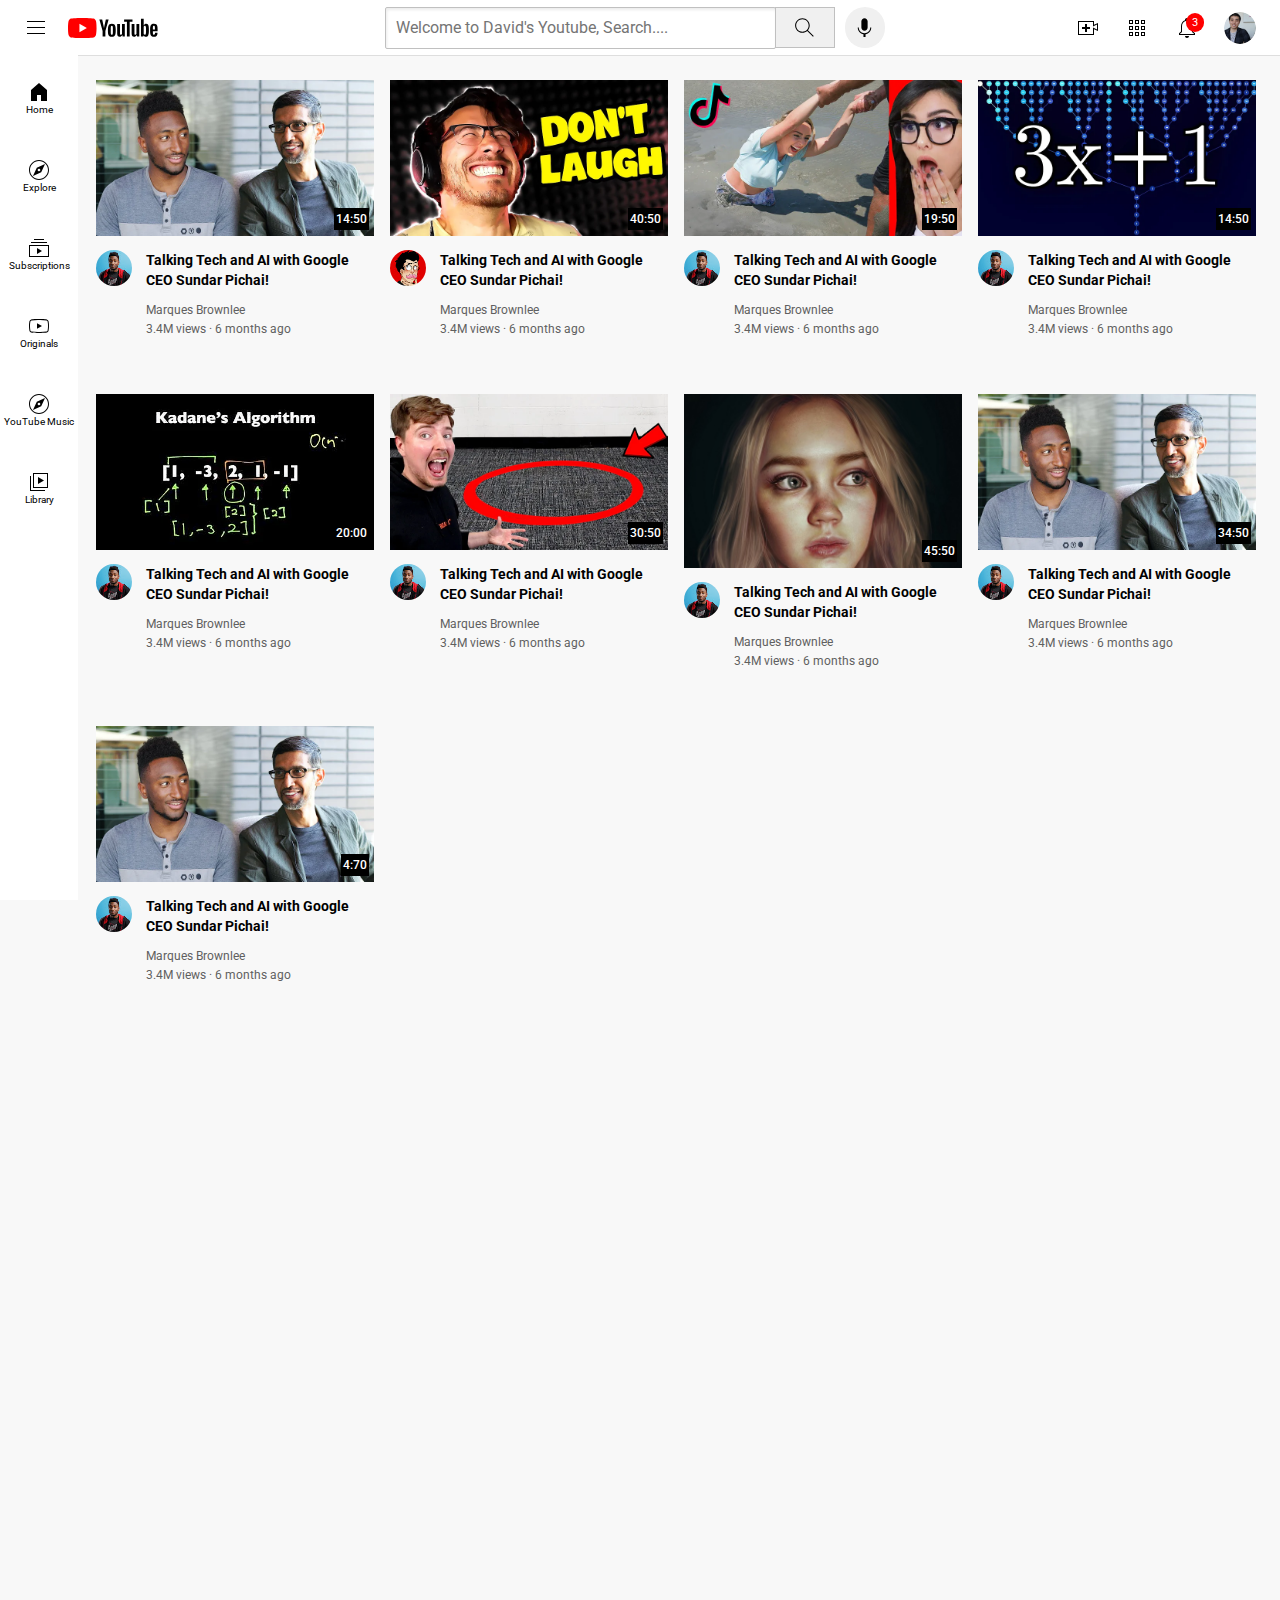
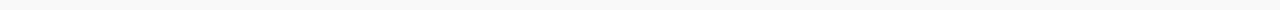
<file: index.html>
<!-- My project works -->
<!DOCTYPE html>
<html>
    <head>
        <title>YouTube</title>
        <link rel="stylesheet" href="youtubereal.css">
        <link rel="stylesheet" href="general.css">
        <link rel="stylesheet" href="header.css">
        <link rel="stylesheet" href="sidebar.css">
        <link rel="preconnect" href="https://fonts.googleapis.com">
        <link rel="preconnect" href="https://fonts.gstatic.com" crossorigin>
        <link href="https://fonts.googleapis.com/css2?family=Roboto&display=swap" rel="stylesheet">

    </head> 
    <body>
        
    <!--MAIN DIV--><div class="header">
                        <div class="left-section">
                            <img class="hamburger-logo" src="picsicons/hamburger-menu.svg" >
                            <img class="youtube-logo" src="picsicons/youtube-logo.svg">
                        </div>

                        <div class="middle-section">
                            <input class="search-bar" placeholder="Welcome to David's Youtube, Search....">
                            <button class="search-button"><img class="searchs-icon" src="picsicons/search.svg">
                                <div class="tooltip">Search</div>
                            </button>
                            <button class="voice-search-button"><img class="voice-search-icon" src="picsicons/voice-search-icon.svg" >
                                <div class="tooltip">Search with your voice</div>
                            </button>
                            
                        </div>

                        <div class="right-section">
                            <div class="upload-icon-container">
                                <img class="upload-icon" src="picsicons/upload.svg">
                                <div class="tooltip">Create</div>
                            </div>
                            
                            <div class="youtube-app-div">
                                <img class="youtube-apps-icon" src="picsicons/youtube-apps.svg">
                                <div class="tooltip">YouTube apps</div>
                            </div>
                            
                            
                            <div class="notifications-div">
                                <img class="notifications-icon" src="picsicons/notifications.svg">
                                <div class="tooltip">Notifications</div>
 
                                <div class="notifications-count">3</div>
                            </div>
                            
                            <img class="current-user-picture" src="picsicons/my-channel.jpeg">


                        </div>

                       

                    </div> 
 
                    <div class="side-bar">
                        <div class="sidebar-link">
                            <img src="picsicons/home.svg">
                            <div>Home</div>
                        </div>
                        <div class="sidebar-link">
                            <img src="picsicons/explore.svg">
                            <div>Explore</div>
                        </div>
                        <div class="sidebar-link">
                            <img src="picsicons/subscriptions.svg">
                            <div>Subscriptions</div>
                        </div>
                        <div class="sidebar-link">
                            <img src="picsicons/originals.svg">
                            <div>Originals</div>
                        </div>
                        <div class="sidebar-link">
                            <img src="picsicons/explore.svg">
                            <div>YouTube Music</div>
                        </div>
                        <div class="sidebar-link">
                            <img src="picsicons/library.svg">
                            <div>Library</div>
                        </div>
                    </div>
    
                    <main>
                        <div class="video-grid">
                        
                            <div class="video-div">
                                <div class="video-preview">
                                    <img class="video-thumbnail" src="picsicons/thumbnail-1.webp">
                                    
                                    <div class="video-time">14:50</div>

                                </div>

                               

    <!--(b)-->                  <div class="video-info-grid">
                                    <div class="channel-profile-pic-div">
                                        <img class="profile-pic" src="picsicons/channel-1.jpeg">
                                    </div>

                                    <div class="video-info-div">
                                        <p class="video-title">Talking Tech and AI with Google CEO Sundar Pichai!</p>
                                        <p class="video-author">Marques Brownlee</p>
                                        <p class="video-stats">3.4M views &#183; 6 months ago </p>
                                    
                                    </div>
                                </div>
                            </div>
                                
                            <div class="video-div">
    <!--(A)-->                      <div class="video-preview">
                                        <img class="video-thumbnail" src="picsicons/thumbnail-2.webp">

                                        <div class="video-time">40:50</div>
                                    </div>
    <!--(b)-->                                        
                                    <div class="video-info-grid">
                                        <div class="channel-profile-pic-div">
                                            <img class="profile-pic" src="picsicons/channel-2.jpeg">
                                        </div>

                                        <div class="video-info-div">
                                            <p class="video-title">Talking Tech and AI with Google CEO Sundar Pichai!</p>
                                            <p class="video-author">Marques Brownlee</p>
                                            <p class="video-stats">3.4M views &#183; 6 months ago </p>
                                        
                                        </div>
                                    </div>

                            </div>                        

                            
                            <div class="video-div">
    <!--(A)-->                          <div class="video-preview">
                                            <img class="video-thumbnail" src="picsicons/thumbnail-3.webp">

                                            <div class="video-time">19:50</div>
                                        </div>

    <!--(b)-->                                        
                                        <div class="video-info-grid">
                                            <div class="channel-profile-pic-div">
                                                <img class="profile-pic" src="picsicons/channel-1.jpeg">
                                            </div>

                                            <div class="video-info-div">
                                                <p class="video-title">Talking Tech and AI with Google CEO Sundar Pichai!</p>
                                                <p class="video-author">Marques Brownlee</p>
                                                <p class="video-stats">3.4M views &#183; 6 months ago </p>
                                            
                                            </div>
                                        </div>

                            </div>                        


                            <div class="video-div">
    <!--(A)-->                          <div class="video-preview">
                                            <img class="video-thumbnail" src="picsicons/thumbnail-4.webp">

                                            <div class="video-time">14:50</div>
                                        </div>

    <!--(b)-->                                        
                                        <div class="video-info-grid">
                                            <div class="channel-profile-pic-div">
                                                <img class="profile-pic" src="picsicons/channel-1.jpeg">
                                            </div>

                                            <div class="video-info-div">
                                                <p class="video-title">Talking Tech and AI with Google CEO Sundar Pichai!</p>
                                                <p class="video-author">Marques Brownlee</p>
                                                <p class="video-stats">3.4M views &#183; 6 months ago </p>
                                            
                                            </div>
                                        </div>

                            </div>                        
                            

                            <div class="video-div">
    <!--(A)-->                          <div class="video-preview">
                                            <img class="video-thumbnail" src="picsicons/thumbnail-5.webp">

                                            <div class="video-time">20:00</div>
                                        </div>

    <!--(b)-->                                        
                                        <div class="video-info-grid">
                                            <div class="channel-profile-pic-div">
                                                <img class="profile-pic" src="picsicons/channel-1.jpeg">
                                            </div>

                                            <div class="video-info-div">
                                                <p class="video-title">Talking Tech and AI with Google CEO Sundar Pichai!</p>
                                                <p class="video-author">Marques Brownlee</p>
                                                <p class="video-stats">3.4M views &#183; 6 months ago </p>
                                            
                                            </div>
                                        </div>

                            </div>                        

                            <div class="video-div">
    <!--(A)-->                          <div class="video-preview">
                                            <img class="video-thumbnail" src="picsicons/thumbnail-6.webp">

                                            <div class="video-time">30:50</div>
                                        </div>

    <!--(b)-->                                        
                                        <div class="video-info-grid">
                                            <div class="channel-profile-pic-div">
                                                <img class="profile-pic" src="picsicons/channel-1.jpeg">
                                            </div>

                                            <div class="video-info-div">
                                                <p class="video-title">Talking Tech and AI with Google CEO Sundar Pichai!</p>
                                                <p class="video-author">Marques Brownlee</p>
                                                <p class="video-stats">3.4M views &#183; 6 months ago </p>
                                            
                                            </div>
                                        </div>

                            </div>                 
                            

                            <div class="video-div">
        <!--(A)-->                  <div class="video-preview">
                                        <img class="video-thumbnail" src="picsicons/blue copy.jpg">

                                        <div class="video-time">45:50</div>
                                    </div>

        <!--(b)-->                                        
                                    <div class="video-info-grid">
                                        <div class="channel-profile-pic-div">
                                            <img class="profile-pic" src="picsicons/channel-1.jpeg">
                                        </div>

                                        <div class="video-info-div">
                                            <p class="video-title">Talking Tech and AI with Google CEO Sundar Pichai!</p>
                                            <p class="video-author">Marques Brownlee</p>
                                            <p class="video-stats">3.4M views &#183; 6 months ago </p>
                                        
                                        </div>
                                    </div>

                            </div>                 
                        


                            <div class="video-div">
    <!--(A)-->                       <div class="video-preview">
                                        <img class="video-thumbnail" src="picsicons/thumbnail-1.webp">

                                        <div class="video-time">34:50</div>
                                    </div>

    <!--(b)-->                                        
                                    <div class="video-info-grid">
                                        <div class="channel-profile-pic-div">
                                            <img class="profile-pic" src="picsicons/channel-1.jpeg">
                                        </div>

                                        <div class="video-info-div">
                                            <p class="video-title">Talking Tech and AI with Google CEO Sundar Pichai!</p>
                                            <p class="video-author">Marques Brownlee</p>
                                            <p class="video-stats">3.4M views &#183; 6 months ago </p>
                                        
                                        </div>
                                    </div>
        
                            </div>                 
                                

                            <div class="video-div">
<!--(A)-->                          <div class="video-preview">
                                        <img class="video-thumbnail" src="picsicons/thumbnail-1.webp">

                                        <div class="video-time">4:70</div>
                                    </div>
                
    <!--(b)-->                                        
                                    <div class="video-info-grid">
                                        <div class="channel-profile-pic-div">
                                            <img class="profile-pic" src="picsicons/channel-1.jpeg">
                                        </div>

                                        <div class="video-info-div">
                                            <p class="video-title">Talking Tech and AI with Google CEO Sundar Pichai!</p>
                                            <p class="video-author">Marques Brownlee</p>
                                            <p class="video-stats">3.4M views &#183; 6 months ago </p>
                                        
                                        </div>
                                    </div>

                            </div>                 
                

                    </div>
        
                </main>
                    
    
           
                    
                        
    </body>
    
    
</html>
</file>
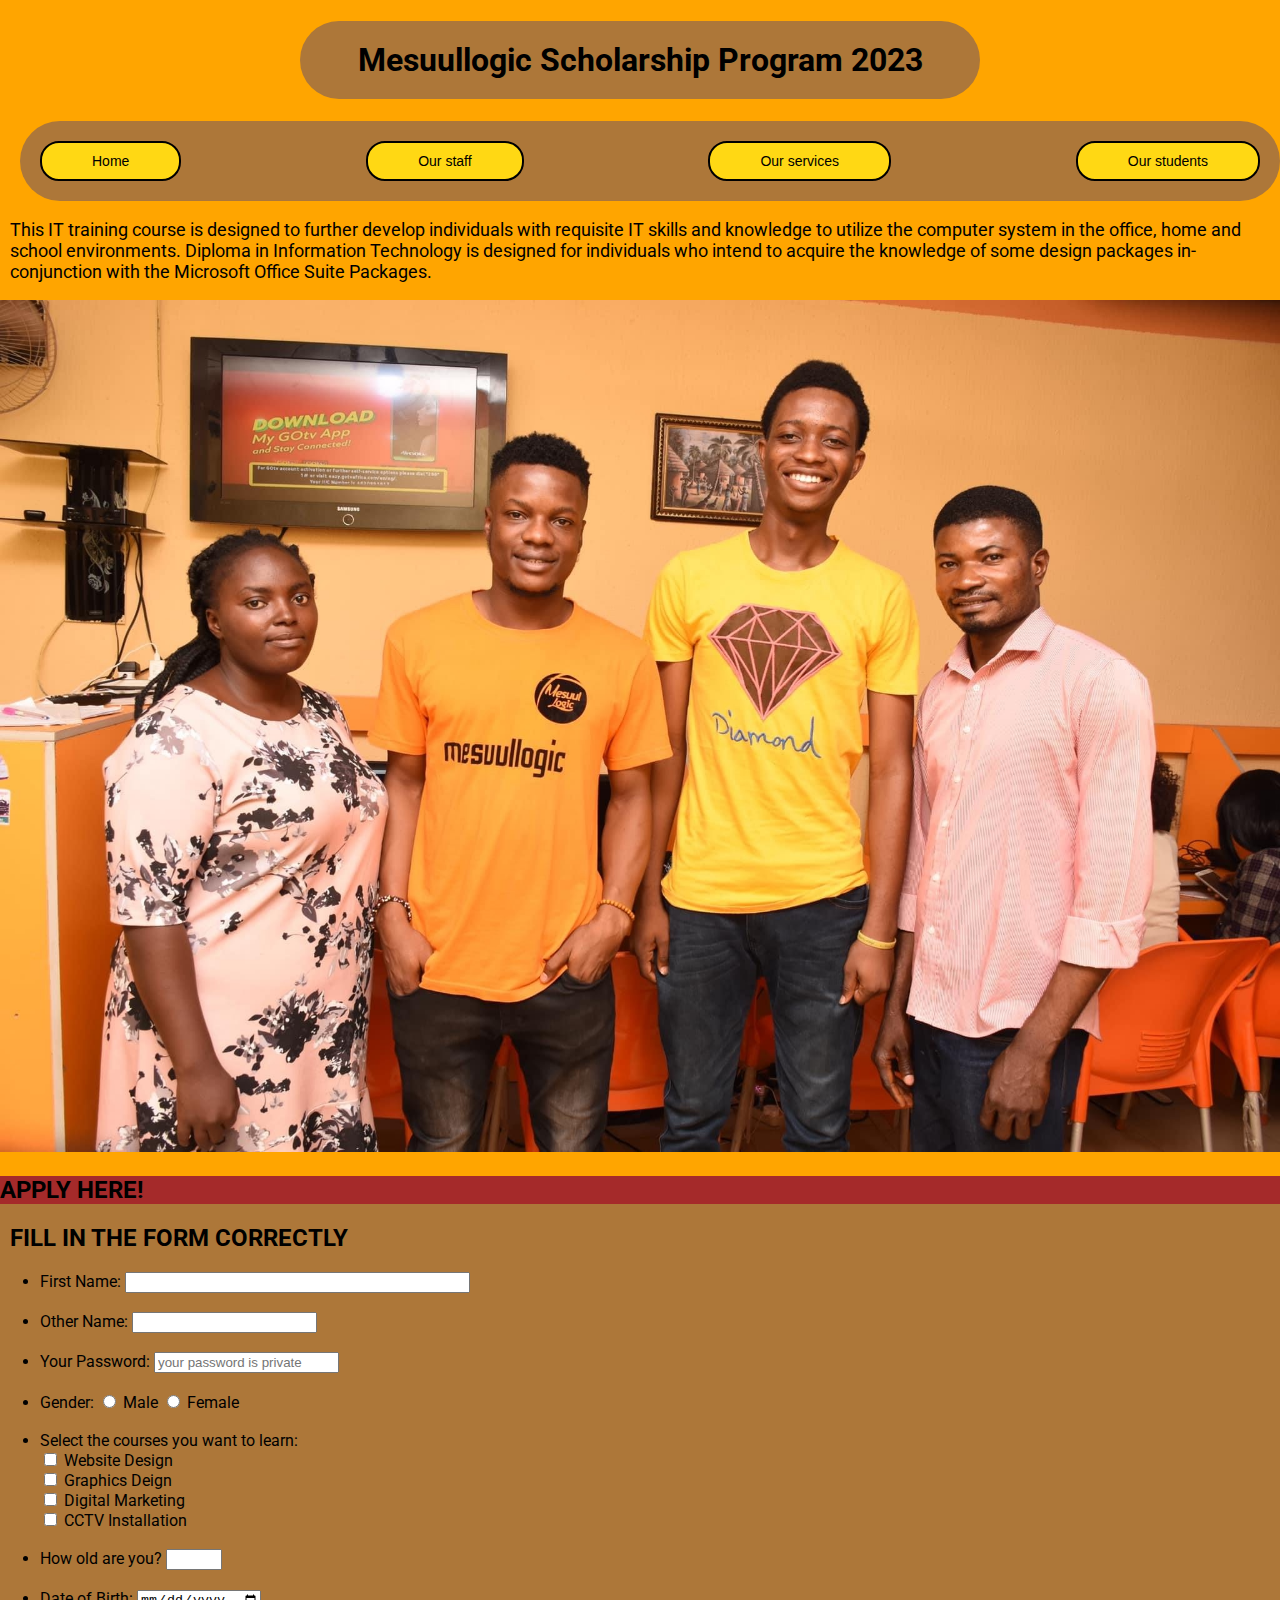
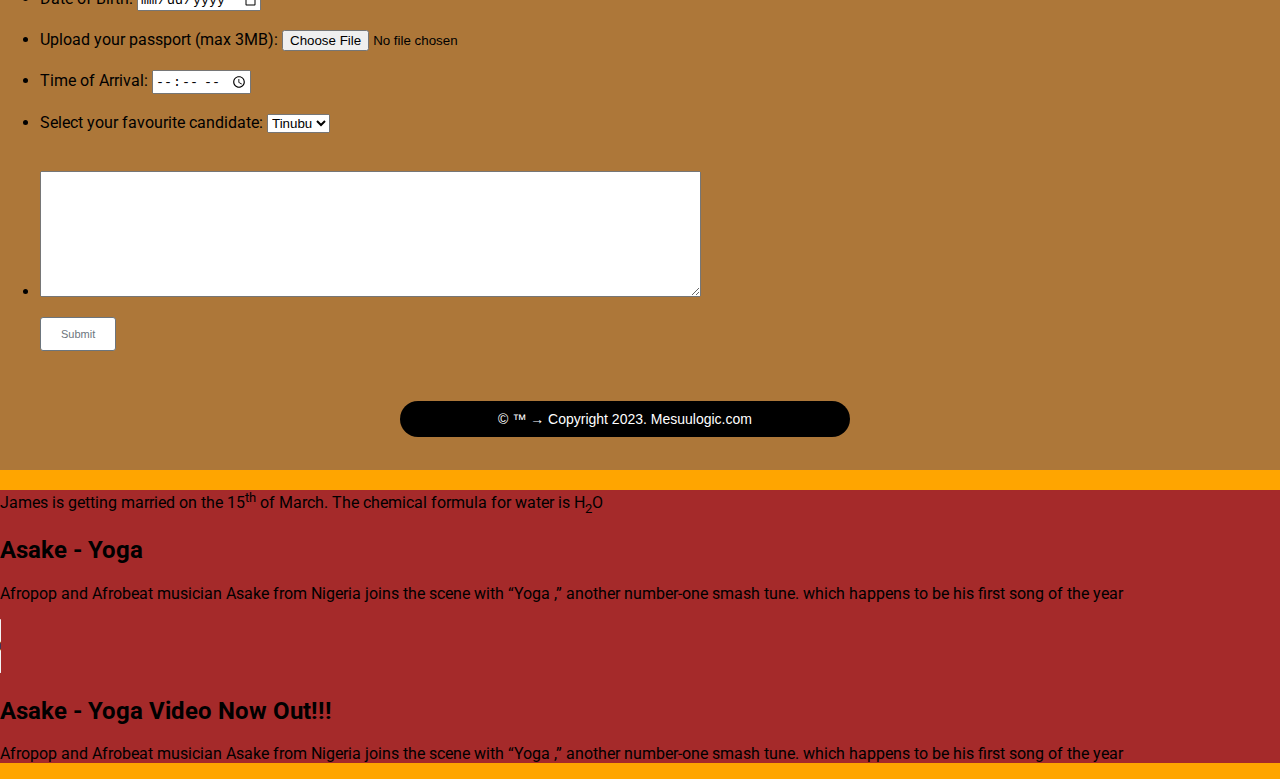
<file: mesuulogic/index.html>
<!Doctype html>
<html>
  <head>
    <link rel="stylesheet" href="david.css">
    <link rel="stylesheet" href="general.css">
    
    <link rel="preconnect" href="https://fonts.googleapis.com">
    <link rel="preconnect" href="https://fonts.gstatic.com" crossorigin>
    <link href="https://fonts.googleapis.com/css2?family=Roboto&display=swap" rel="stylesheet">


  <title>mesuullogic.com</title>
  </head>
      <body>
        <h1 class="mike">Mesuullogic Scholarship Program 2023</h1>
        
        <div class="header-div">
          <button class="home-button">Home</button>
          <button class="staff-button">Our staff</button>
          <button class="services-button">Our services</button>
          <button class="students-button">Our students</button>

          

        </div>


        <div class="about-us-div">
          
          <p class="para1">This IT training course is designed to further develop individuals with requisite IT skills and knowledge to utilize the computer system in the office, home and school environments. Diploma in Information Technology is designed for individuals who intend to acquire the knowledge of some design packages in-conjunction with the Microsoft Office Suite Packages. </p>

          <img src="james.jpeg" width="100%" title="Scholarship training 2023" alt="This is a picture of james with three students all smiling">
                  

        </div>

      
        <div class="application-div">
          <h2 class="apply">APPLY HERE!</h2>
          <h2 class="fill"> FILL IN THE FORM CORRECTLY</h2>
          <form>
              <ul>
                <li>First Name: <input type="text" size="40%"></li><br>
                <li>Other Name: <input type="text"></li><br>
                <li>Your Password: <input type="password" placeholder="your password is private"></li><br>
                <li> Gender: <input type="radio" name="a"> Male <input type="radio" name="a"> Female</li><br>
                <li> Select the courses you want to learn: <br>
                  <!-- <input type="checkbox">> -->
                  <input type="checkbox"> Website Design <br>
                  <input type="checkbox"> Graphics Deign <br>
                  <input type="checkbox"> Digital Marketing <br>
                  <input type="checkbox"> CCTV Installation <br>

                </li><br>
                <li>How old are you? <input type="number" max="35" min="18"></li><br>
                <li> Date of Birth: <input type="date"></li><br>
                <li>Upload your passport (max 3MB): <input type="file"></li><br>
                <li>Time of Arrival: <input type="time"></li><br>
                <li>Select your favourite candidate:
                  <select>
                  <option>Tinubu</option>
                  <option>Obi</option>
                  <option>Atiku</option>
                  </select><br><br>
                </li><br>
                <li><textarea rows="8" cols="80"></textarea></li>
            </ul>
             
          </form>

          <button class="submit-button">Submit</button>

          <p class="trademark">&copy; &trade; &rarr; Copyright 2023. Mesuulogic.com</p><br>

        </div>
       
        
        <div class="footer-div">
              <p>James is getting married on the 15<sup>th</sup> of March. The chemical formula for water is H<sub>2</sub>O</p>
            <h2> Asake - Yoga </h2>
            <p>Afropop and Afrobeat musician Asake from Nigeria joins the scene with “Yoga ,” another number-one smash tune. which happens to be his first song of the year</p>
            <audio src="yoga.mp3" controls></audio> <br>
            <h2>Asake - Yoga Video Now Out!!!</h2>
            <p>Afropop and Afrobeat musician Asake from Nigeria joins the scene with “Yoga ,” another number-one smash tune. which happens to be his first song of the year</p>
            <!-- <video src="tony.mov" controls width="100%" autoplay loop></video> -->
        </div>
        
      </body>
</html>
</file>
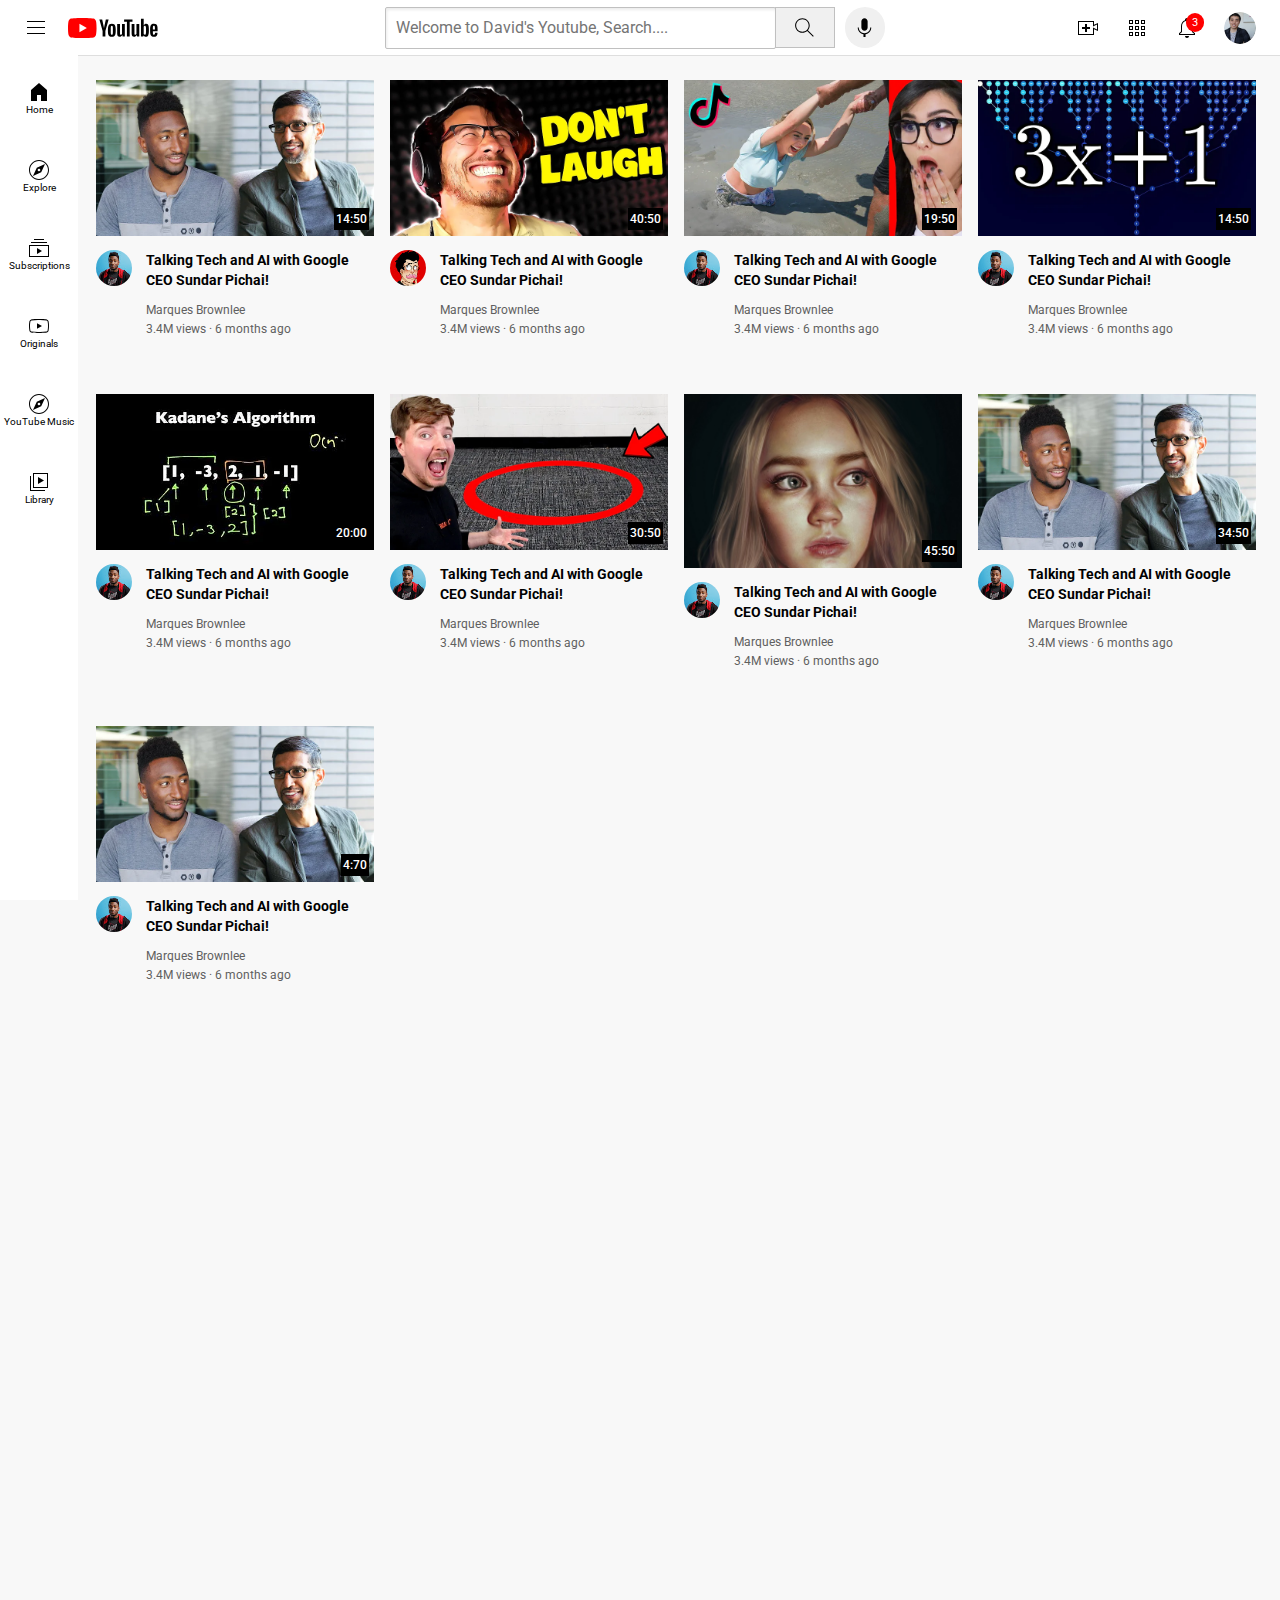
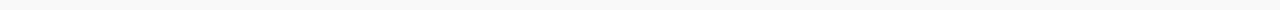
<file: YouTube/index.html>
<!-- My project works -->
<!DOCTYPE html>
<html>
    <head>
        <title>YouTube</title>
        <link rel="stylesheet" href="youtubereal.css">
        <link rel="stylesheet" href="general.css">
        <link rel="stylesheet" href="header.css">
        <link rel="stylesheet" href="sidebar.css">
        <link rel="preconnect" href="https://fonts.googleapis.com">
        <link rel="preconnect" href="https://fonts.gstatic.com" crossorigin>
        <link href="https://fonts.googleapis.com/css2?family=Roboto&display=swap" rel="stylesheet">

    </head> 
    <body>
        
    <!--MAIN DIV--><div class="header">
                        <div class="left-section">
                            <img class="hamburger-logo" src="picsicons/hamburger-menu.svg" >
                            <img class="youtube-logo" src="picsicons/youtube-logo.svg">
                        </div>

                        <div class="middle-section">
                            <input class="search-bar" placeholder="Welcome to David's Youtube, Search....">
                            <button class="search-button"><img class="searchs-icon" src="picsicons/search.svg">
                                <div class="tooltip">Search</div>
                            </button>
                            <button class="voice-search-button"><img class="voice-search-icon" src="picsicons/voice-search-icon.svg" >
                                <div class="tooltip">Search with your voice</div>
                            </button>
                            
                        </div>

                        <div class="right-section">
                            <div class="upload-icon-container">
                                <img class="upload-icon" src="picsicons/upload.svg">
                                <div class="tooltip">Create</div>
                            </div>
                            
                            <div class="youtube-app-div">
                                <img class="youtube-apps-icon" src="picsicons/youtube-apps.svg">
                                <div class="tooltip">YouTube apps</div>
                            </div>
                            
                            
                            <div class="notifications-div">
                                <img class="notifications-icon" src="picsicons/notifications.svg">
                                <div class="tooltip">Notifications</div>
 
                                <div class="notifications-count">3</div>
                            </div>
                            
                            <img class="current-user-picture" src="picsicons/my-channel.jpeg">


                        </div>

                       

                    </div> 
 
                    <div class="side-bar">
                        <div class="sidebar-link">
                            <img src="picsicons/home.svg">
                            <div>Home</div>
                        </div>
                        <div class="sidebar-link">
                            <img src="picsicons/explore.svg">
                            <div>Explore</div>
                        </div>
                        <div class="sidebar-link">
                            <img src="picsicons/subscriptions.svg">
                            <div>Subscriptions</div>
                        </div>
                        <div class="sidebar-link">
                            <img src="picsicons/originals.svg">
                            <div>Originals</div>
                        </div>
                        <div class="sidebar-link">
                            <img src="picsicons/explore.svg">
                            <div>YouTube Music</div>
                        </div>
                        <div class="sidebar-link">
                            <img src="picsicons/library.svg">
                            <div>Library</div>
                        </div>
                    </div>
    
                    <main>
                        <div class="video-grid">
                        
                            <div class="video-div">
                                <div class="video-preview">
                                    <img class="video-thumbnail" src="picsicons/thumbnail-1.webp">
                                    
                                    <div class="video-time">14:50</div>

                                </div>

                               

    <!--(b)-->                  <div class="video-info-grid">
                                    <div class="channel-profile-pic-div">
                                        <img class="profile-pic" src="picsicons/channel-1.jpeg">
                                    </div>

                                    <div class="video-info-div">
                                        <p class="video-title">Talking Tech and AI with Google CEO Sundar Pichai!</p>
                                        <p class="video-author">Marques Brownlee</p>
                                        <p class="video-stats">3.4M views &#183; 6 months ago </p>
                                    
                                    </div>
                                </div>
                            </div>
                                
                            <div class="video-div">
    <!--(A)-->                      <div class="video-preview">
                                        <img class="video-thumbnail" src="picsicons/thumbnail-2.webp">

                                        <div class="video-time">40:50</div>
                                    </div>
    <!--(b)-->                                        
                                    <div class="video-info-grid">
                                        <div class="channel-profile-pic-div">
                                            <img class="profile-pic" src="picsicons/channel-2.jpeg">
                                        </div>

                                        <div class="video-info-div">
                                            <p class="video-title">Talking Tech and AI with Google CEO Sundar Pichai!</p>
                                            <p class="video-author">Marques Brownlee</p>
                                            <p class="video-stats">3.4M views &#183; 6 months ago </p>
                                        
                                        </div>
                                    </div>

                            </div>                        

                            
                            <div class="video-div">
    <!--(A)-->                          <div class="video-preview">
                                            <img class="video-thumbnail" src="picsicons/thumbnail-3.webp">

                                            <div class="video-time">19:50</div>
                                        </div>

    <!--(b)-->                                        
                                        <div class="video-info-grid">
                                            <div class="channel-profile-pic-div">
                                                <img class="profile-pic" src="picsicons/channel-1.jpeg">
                                            </div>

                                            <div class="video-info-div">
                                                <p class="video-title">Talking Tech and AI with Google CEO Sundar Pichai!</p>
                                                <p class="video-author">Marques Brownlee</p>
                                                <p class="video-stats">3.4M views &#183; 6 months ago </p>
                                            
                                            </div>
                                        </div>

                            </div>                        


                            <div class="video-div">
    <!--(A)-->                          <div class="video-preview">
                                            <img class="video-thumbnail" src="picsicons/thumbnail-4.webp">

                                            <div class="video-time">14:50</div>
                                        </div>

    <!--(b)-->                                        
                                        <div class="video-info-grid">
                                            <div class="channel-profile-pic-div">
                                                <img class="profile-pic" src="picsicons/channel-1.jpeg">
                                            </div>

                                            <div class="video-info-div">
                                                <p class="video-title">Talking Tech and AI with Google CEO Sundar Pichai!</p>
                                                <p class="video-author">Marques Brownlee</p>
                                                <p class="video-stats">3.4M views &#183; 6 months ago </p>
                                            
                                            </div>
                                        </div>

                            </div>                        
                            

                            <div class="video-div">
    <!--(A)-->                          <div class="video-preview">
                                            <img class="video-thumbnail" src="picsicons/thumbnail-5.webp">

                                            <div class="video-time">20:00</div>
                                        </div>

    <!--(b)-->                                        
                                        <div class="video-info-grid">
                                            <div class="channel-profile-pic-div">
                                                <img class="profile-pic" src="picsicons/channel-1.jpeg">
                                            </div>

                                            <div class="video-info-div">
                                                <p class="video-title">Talking Tech and AI with Google CEO Sundar Pichai!</p>
                                                <p class="video-author">Marques Brownlee</p>
                                                <p class="video-stats">3.4M views &#183; 6 months ago </p>
                                            
                                            </div>
                                        </div>

                            </div>                        

                            <div class="video-div">
    <!--(A)-->                          <div class="video-preview">
                                            <img class="video-thumbnail" src="picsicons/thumbnail-6.webp">

                                            <div class="video-time">30:50</div>
                                        </div>

    <!--(b)-->                                        
                                        <div class="video-info-grid">
                                            <div class="channel-profile-pic-div">
                                                <img class="profile-pic" src="picsicons/channel-1.jpeg">
                                            </div>

                                            <div class="video-info-div">
                                                <p class="video-title">Talking Tech and AI with Google CEO Sundar Pichai!</p>
                                                <p class="video-author">Marques Brownlee</p>
                                                <p class="video-stats">3.4M views &#183; 6 months ago </p>
                                            
                                            </div>
                                        </div>

                            </div>                 
                            

                            <div class="video-div">
        <!--(A)-->                  <div class="video-preview">
                                        <img class="video-thumbnail" src="picsicons/blue copy.jpg">

                                        <div class="video-time">45:50</div>
                                    </div>

        <!--(b)-->                                        
                                    <div class="video-info-grid">
                                        <div class="channel-profile-pic-div">
                                            <img class="profile-pic" src="picsicons/channel-1.jpeg">
                                        </div>

                                        <div class="video-info-div">
                                            <p class="video-title">Talking Tech and AI with Google CEO Sundar Pichai!</p>
                                            <p class="video-author">Marques Brownlee</p>
                                            <p class="video-stats">3.4M views &#183; 6 months ago </p>
                                        
                                        </div>
                                    </div>

                            </div>                 
                        


                            <div class="video-div">
    <!--(A)-->                       <div class="video-preview">
                                        <img class="video-thumbnail" src="picsicons/thumbnail-1.webp">

                                        <div class="video-time">34:50</div>
                                    </div>

    <!--(b)-->                                        
                                    <div class="video-info-grid">
                                        <div class="channel-profile-pic-div">
                                            <img class="profile-pic" src="picsicons/channel-1.jpeg">
                                        </div>

                                        <div class="video-info-div">
                                            <p class="video-title">Talking Tech and AI with Google CEO Sundar Pichai!</p>
                                            <p class="video-author">Marques Brownlee</p>
                                            <p class="video-stats">3.4M views &#183; 6 months ago </p>
                                        
                                        </div>
                                    </div>
        
                            </div>                 
                                

                            <div class="video-div">
<!--(A)-->                          <div class="video-preview">
                                        <img class="video-thumbnail" src="picsicons/thumbnail-1.webp">

                                        <div class="video-time">4:70</div>
                                    </div>
                
    <!--(b)-->                                        
                                    <div class="video-info-grid">
                                        <div class="channel-profile-pic-div">
                                            <img class="profile-pic" src="picsicons/channel-1.jpeg">
                                        </div>

                                        <div class="video-info-div">
                                            <p class="video-title">Talking Tech and AI with Google CEO Sundar Pichai!</p>
                                            <p class="video-author">Marques Brownlee</p>
                                            <p class="video-stats">3.4M views &#183; 6 months ago </p>
                                        
                                        </div>
                                    </div>

                            </div>                 
                

                    </div>
        
                </main>
                    
    
           
                    
                        
    </body>
    
    
</html>
</file>
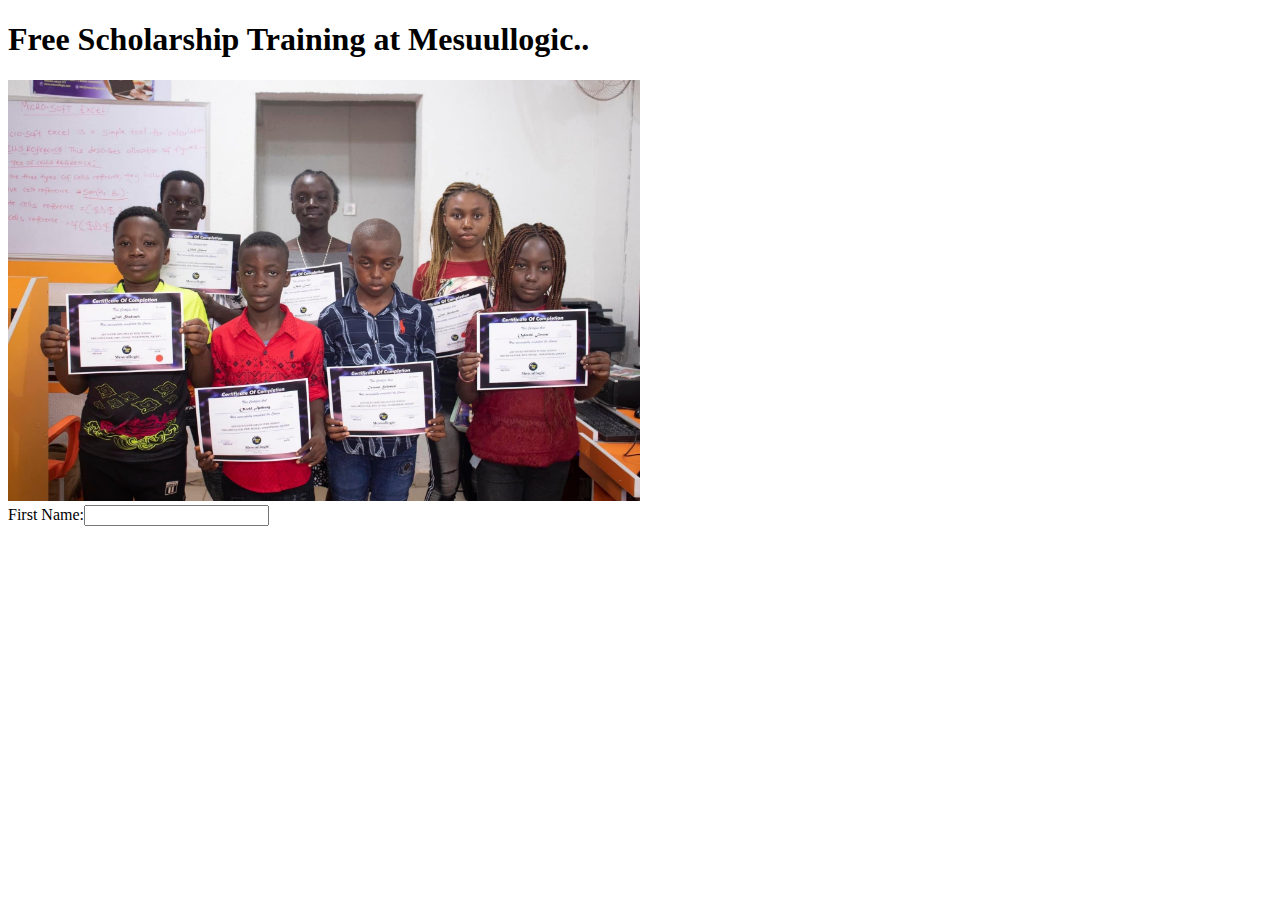
<file: mesuulogic/james.html>
<!DOCTYPE html>
<html lang="en" dir="ltr">
  <head>
    <meta charset="utf-8">
    <title></title>
  </head>
  <body>
    <h1>Free Scholarship Training at Mesuullogic..</h1>
    <img src="image/children.jpeg" alt="" width="50%">
    <form>
      First Name:<input type="text" name="" value="">
    </form>
  </body>
</html>
</file>
<file: youtubereal.css>
/*GRID CODES*/

    .video-grid {
        display: grid;
        grid-template-columns: 1fr 1fr 1fr ;
        column-gap: 16px;
        row-gap: 30px;
       
    }

    
    @media (max-width: 750px) {
        .video-grid {
            grid-template-columns: 1fr 1fr;
        }
    }

    @media (min-width: 1000px) {
        .video-grid {
            grid-template-columns: 1fr 1fr 1fr 1fr;
        }
    }




    .video-time {
        background-color: black;
        position: absolute;
        color: white;
        font-size: 12px;
        bottom: 20px;
        right: 5px;
        font-family: Roboto, Arial;
        font-weight: 500;
        padding-left: 2px;
        padding-right: 2px;
        padding-top: 4px;
        padding-bottom: 4px;
    }

    .video-info-grid {
        display: grid;
        grid-template-columns: 50px 1fr;
    }
    

   


/*DIV CODES*/


            .video-preview {
                position: relative;
            }

            .channel-profile-pic-div {
                width: 48px;
                height: 114px;
                vertical-align: top;
            }

      



 /*VIDEO DIV CODES*/

    
    .video-thumbnail {
            width: 100%;
            margin-bottom: 10px;
        }

    .profile-pic {
        width: 36px;
        border-radius: 50px;

        }



    .video-title {
            font-size: 14px;
            font-weight: bold;
            line-height: 20px;
            }

    .video-author {
        font-size: 12px;
        padding-top: 12px;
        margin-top: 1px;
        color: rgb(96 96 96)
        }

    .video-stats{
        font-size: 12px;
        margin-top: 0px;
        line-height: 25px;
        color: rgb(96 96 96)
        }


    /*LOGOS AND OTHER PICS*/
    
    .youtube-logo {
        width: 90px;
        height: 20px;
    }

    .hamburger-logo {
        width: 24px;
        height: 24px;
        margin-left: 24px;
        margin-right: 20px;
        
    }
</file>
<file: general.css>
p{
    font-family: Roboto, Arial;
    margin-top: 0px;
    margin-bottom: 0px;
    
}

body{
    padding-top: 80px;
    padding-bottom: 600px;
    padding-left: 96px;
    padding-right: 24px;
    margin: 0px; 
    background-color: rgb(248, 248, 248)
}
</file>
<file: header.css>
.header {
    height: 55px;
    display: flex;
    flex-direction: row;
    justify-content: space-between;
    position: fixed;
    top: 0;
    left: 0;
    right: 0;
    border-bottom-width: 1px;
    border-bottom-style: solid;
    border-bottom-color: rgb(222, 222, 222);
    background-color: rgb(255,255,255);
    z-index: 100;
}


.left-section {
    display: flex;
    align-items: center;

    }

        .search-bar {
            flex: 1;
            height: 38px;
            padding-left: 10px;
            font-size: 16px;
            border-style: solid;
            border-color: rgb(192, 192, 192);
            border-width: 1px;
            border-radius: 2px;
            box-shadow: inset 1px 2px 3px rgba(0, 0, 0, 0.08);
            width: 0;

        }

        .search-bar::placeholder {
            font-family: Roboto, Arial;
            font-size: 16px;
        }

.middle-section {
    flex: 1;
    margin-right: 35px;
    margin-left: 70px;
    max-width: 500px;
    display: flex;
    align-items: center;
    } 
         
            .search-button {
                height: 41px;
                width: 60px;
                background-color: rgb(240, 240, 240);
                border-style: solid;
                border-width: 1px;
                border-color:  rgb(192, 192, 192);
                margin-left: -1px;
                margin-right: 10px;
               
                
                

                

            }

            .search-button,
            .voice-search-button,
            .upload-icon-container,
            .youtube-app-div,
            .notifications-div {
                display: flex;
                justify-content: center;
                align-items: center;
                position: relative;
                white-space: nowrap;
            }

            
            .search-button .tooltip, 
            .voice-search-button .tooltip,
            .upload-icon-container .tooltip,
            .youtube-app-div .tooltip,
            .notifications-div .tooltip {
                position: absolute;
                background-color: grey;
                color: white;
                padding-top: 4px;
                padding-bottom: 4px;
                padding-left: 8px;
                padding-right: 8px;
                border-radius: 4px;
                font-size: 12px;
                font-family: Roboto, Arial;
                bottom: -25px; 
                opacity: 0;
                transition: opacity 0.15s;
                pointer-events: none;
            }
            

            .search-button:hover .tooltip, 
            .voice-search-button:hover .tooltip,
            .upload-icon-container:hover .tooltip,
            .youtube-app-div:hover .tooltip,
            .notifications-div:hover .tooltip {
                    opacity: 1;
            }

            
            .voice-search-button {
                height: 41px;
                width: 40px;
                border-radius: 20px;
                border: none;
                background-color:rgb(240, 240, 240)
                }
            
            .searchs-icon {
                height: 25px;

                }
            
            .voice-search-icon {
                height: 25px;

            }
            

.right-section {
    width: 180px;
    display: flex;
    align-items: center;
    justify-content: space-between;
    margin-right: 24px;
    flex-shrink: 0;
}

    .upload-icon {
        height: 24px;
    }

    .notifications-icon {
        height: 24px;
    }

    .notifications-div {
        position: relative;
    }

    .notifications-count {
        position: absolute;
        top: -3px;
        right: -5px;
        background-color: red;
        color: white;
        font-size: 11px;
        font-family: Roboto, Arial;
        padding-top: 3px;
        padding-bottom: 3px;
        padding-left: 6px;
        padding-right: 6px;
        border-radius: 10px;
    }

    .youtube-apps-icon {
        height: 24px;
    }

    .current-user-picture {
        height: 32px;
        border-radius: 16px;
    }
</file>
<file: sidebar.css>
.side-bar {
    background-color: white;
    position: fixed;
    top: 55px;
    bottom: 0;
    left: 0;
    width: 78px;
    z-index: 200;
    padding-top: 5px;
}

.sidebar-link {
    height: 74px;
    display: flex;
    justify-content: center;
    align-items: center;
    flex-direction: column;
    margin-bottom: 4px;
    cursor: pointer;
   
}

.sidebar-link:hover {
    background-color: lightgrey;
}

.sidebar-link img {
    height: 24px;
}


.sidebar-link div {
    font-family: Roboto, Arial;
    font-size: 10px;
    
}
</file>
<file: mesuulogic/david.css>
/* GENERAL CODES */
    
    
    
@media (max-width: 750px) {
  .video-grid {
      grid-template-columns: 1fr 1fr;
  }
}

@media (min-width: 1000px) {
  .video-grid {
      grid-template-columns: 1fr 1fr 1fr 1fr;
  }
}






/* HEADER CODES */

    .mike {
      color: black;
      text-align: center;
      font-family: Arial black, roboto;
      background-color:rgb(173, 119, 57);
      padding: 20px 10px 20px 10px;
      margin-left: 300px;
      margin-right: 300px;
      border-radius: 40px;
      min-width: 300px;
      flex-shrink: 0;


    }

    .header-div {
      display: flex;
      align-items: center;
      justify-content: space-between;
      background-color: rgb(173, 119, 57);
      margin-top: 20px;
      margin-left: 20px;
      padding: 20px;
      border-radius: 40px;
      min-width: 600px;
      flex-shrink: 0;

      
      
  
    }

    /* Buttons */

    .home-button {
        background-color: rgb(255, 216, 20);
         color: black;
         padding-left: 50px;
         padding-right: 50px;
         padding-top: 10px;
         padding-bottom: 10px;
         font-size: 14px;
         font-family: Arial;
         border-color: none;
         border-style: solid;
         border-radius: 19px;
         cursor: pointer;
         transition: background-color 0.15s, color 0.15s;
    }

    .home-button:hover {
      background-color: rgb(255, 200, 20);
      color: black;
  }



  .staff-button {
      background-color: rgb(255, 216, 20);
       color: black;
       padding-left: 50px;
       padding-right: 50px;
       padding-top: 10px;
       padding-bottom: 10px;
       font-size: 14px;
       font-family: Arial;
       border-color: none;
       border-style: solid;
       border-radius: 19px;
       margin-left: 10px;
       cursor: pointer;
       transition: background-color 0.15s, color 0.15s;
  }

  .staff-button:hover {
    background-color: rgb(255, 200, 20);
    color: black;

  }

  .services-button {
    
      background-color: rgb(255, 216, 20);
       color: black;
       padding-left: 50px;
       padding-right: 50px;
       padding-top: 10px;
       padding-bottom: 10px;
       font-size: 14px;
       font-family: Arial;
       border-color: none;
       border-style: solid;
       border-radius: 19px;
       margin-left: 10px;
       cursor: pointer;
       transition: background-color 0.15s, color 0.15s;
  }

  .services-button:hover {
    background-color: rgb(255, 200, 20);
    color: black;

  }


  .students-button {

    background-color: rgb(255, 216, 20);
    color: black;
    padding-left: 50px;
    padding-right: 50px;
    padding-top: 10px;
    padding-bottom: 10px;
    font-size: 14px;
    font-family: Arial;
    border-color: none;
    border-style: solid;
    border-radius: 19px;
    margin-left: 10px;
    cursor: pointer;
    transition: background-color 0.15s, color 0.15s;
}

.students-button:hover {
 background-color: rgb(255, 200, 20);
 color: black;
  }
  
    

    





/* BODY CODES */


    .para1 {
      font-size: 18px;
      font-family: Roboto, Arial;
      margin-left: 10px;
      
    }

    .application-div {
      background-color: rgb(173, 119, 57);
    } 
    .apply {
      background-color: brown;
    }


    .fill {
      margin-left: 10px;
    }


    .submit-button {
      background-color: white;
      color: rgba(108, 117, 125);
      padding-left: 20px;
      padding-right: 20px;
      padding-top: 10px;
      padding-bottom: 10px;
      font-size: 11px;
      font-style: bold;
      font-family: Arial;
      margin-left: 40px;
      border-color: rgb(108, 117, 125);
      border-style: solid;
      border-radius: 3px;
      border-width: 1px;
      font-weight: 10px;
      cursor: pointer;
      transition: background-color 0.18s, color 0.18s;
     }
 
     .submit-button:hover {
         color: white;
      background-color: black;
     }
    





/* FOOTER CODES */

    .trademark {
       text-align: center;
       background-color: black;
       color: white;
       padding-left: 50px;
       padding-right: 50px;
       padding-top: 10px;
       padding-bottom: 10px;
       font-size: 14px;
       font-family: Arial;
       border-color: none;
       border-style: none;
       border-radius: 19px;
       margin-top: 50px;
       margin-left: 400px;
       margin-right: 400px;
       min-width: 200px;
       max-width: 350px;
      
    }

    .footer-div {
      background-color: brown;
      border-style: none;
      margin-top: 20px;

    }
</file>
<file: mesuulogic/general.css>
body {
    background-color: orange;
    margin: 0px;
    font-family: Roboto, Arial;
}
</file>
<file: YouTube/youtubereal.css>
/*GRID CODES*/

    .video-grid {
        display: grid;
        grid-template-columns: 1fr 1fr 1fr ;
        column-gap: 16px;
        row-gap: 30px;
       
    }

    
    @media (max-width: 750px) {
        .video-grid {
            grid-template-columns: 1fr 1fr;
        }
    }

    @media (min-width: 1000px) {
        .video-grid {
            grid-template-columns: 1fr 1fr 1fr 1fr;
        }
    }




    .video-time {
        background-color: black;
        position: absolute;
        color: white;
        font-size: 12px;
        bottom: 20px;
        right: 5px;
        font-family: Roboto, Arial;
        font-weight: 500;
        padding-left: 2px;
        padding-right: 2px;
        padding-top: 4px;
        padding-bottom: 4px;
    }

    .video-info-grid {
        display: grid;
        grid-template-columns: 50px 1fr;
    }
    

   


/*DIV CODES*/


            .video-preview {
                position: relative;
            }

            .channel-profile-pic-div {
                width: 48px;
                height: 114px;
                vertical-align: top;
            }

      



 /*VIDEO DIV CODES*/

    
    .video-thumbnail {
            width: 100%;
            margin-bottom: 10px;
        }

    .profile-pic {
        width: 36px;
        border-radius: 50px;

        }



    .video-title {
            font-size: 14px;
            font-weight: bold;
            line-height: 20px;
            }

    .video-author {
        font-size: 12px;
        padding-top: 12px;
        margin-top: 1px;
        color: rgb(96 96 96)
        }

    .video-stats{
        font-size: 12px;
        margin-top: 0px;
        line-height: 25px;
        color: rgb(96 96 96)
        }


    /*LOGOS AND OTHER PICS*/
    
    .youtube-logo {
        width: 90px;
        height: 20px;
    }

    .hamburger-logo {
        width: 24px;
        height: 24px;
        margin-left: 24px;
        margin-right: 20px;
        
    }
</file>
<file: YouTube/general.css>
p{
    font-family: Roboto, Arial;
    margin-top: 0px;
    margin-bottom: 0px;
    
}

body{
    padding-top: 80px;
    padding-bottom: 600px;
    padding-left: 96px;
    padding-right: 24px;
    margin: 0px; 
    background-color: rgb(248, 248, 248)
}
</file>
<file: YouTube/header.css>
.header {
    height: 55px;
    display: flex;
    flex-direction: row;
    justify-content: space-between;
    position: fixed;
    top: 0;
    left: 0;
    right: 0;
    border-bottom-width: 1px;
    border-bottom-style: solid;
    border-bottom-color: rgb(222, 222, 222);
    background-color: rgb(255,255,255);
    z-index: 100;
}


.left-section {
    display: flex;
    align-items: center;

    }

        .search-bar {
            flex: 1;
            height: 38px;
            padding-left: 10px;
            font-size: 16px;
            border-style: solid;
            border-color: rgb(192, 192, 192);
            border-width: 1px;
            border-radius: 2px;
            box-shadow: inset 1px 2px 3px rgba(0, 0, 0, 0.08);
            width: 0;

        }

        .search-bar::placeholder {
            font-family: Roboto, Arial;
            font-size: 16px;
        }

.middle-section {
    flex: 1;
    margin-right: 35px;
    margin-left: 70px;
    max-width: 500px;
    display: flex;
    align-items: center;
    } 
         
            .search-button {
                height: 41px;
                width: 60px;
                background-color: rgb(240, 240, 240);
                border-style: solid;
                border-width: 1px;
                border-color:  rgb(192, 192, 192);
                margin-left: -1px;
                margin-right: 10px;
               
                
                

                

            }

            .search-button,
            .voice-search-button,
            .upload-icon-container,
            .youtube-app-div,
            .notifications-div {
                display: flex;
                justify-content: center;
                align-items: center;
                position: relative;
                white-space: nowrap;
            }

            
            .search-button .tooltip, 
            .voice-search-button .tooltip,
            .upload-icon-container .tooltip,
            .youtube-app-div .tooltip,
            .notifications-div .tooltip {
                position: absolute;
                background-color: grey;
                color: white;
                padding-top: 4px;
                padding-bottom: 4px;
                padding-left: 8px;
                padding-right: 8px;
                border-radius: 4px;
                font-size: 12px;
                font-family: Roboto, Arial;
                bottom: -25px; 
                opacity: 0;
                transition: opacity 0.15s;
                pointer-events: none;
            }
            

            .search-button:hover .tooltip, 
            .voice-search-button:hover .tooltip,
            .upload-icon-container:hover .tooltip,
            .youtube-app-div:hover .tooltip,
            .notifications-div:hover .tooltip {
                    opacity: 1;
            }

            
            .voice-search-button {
                height: 41px;
                width: 40px;
                border-radius: 20px;
                border: none;
                background-color:rgb(240, 240, 240)
                }
            
            .searchs-icon {
                height: 25px;

                }
            
            .voice-search-icon {
                height: 25px;

            }
            

.right-section {
    width: 180px;
    display: flex;
    align-items: center;
    justify-content: space-between;
    margin-right: 24px;
    flex-shrink: 0;
}

    .upload-icon {
        height: 24px;
    }

    .notifications-icon {
        height: 24px;
    }

    .notifications-div {
        position: relative;
    }

    .notifications-count {
        position: absolute;
        top: -3px;
        right: -5px;
        background-color: red;
        color: white;
        font-size: 11px;
        font-family: Roboto, Arial;
        padding-top: 3px;
        padding-bottom: 3px;
        padding-left: 6px;
        padding-right: 6px;
        border-radius: 10px;
    }

    .youtube-apps-icon {
        height: 24px;
    }

    .current-user-picture {
        height: 32px;
        border-radius: 16px;
    }
</file>
<file: YouTube/sidebar.css>
.side-bar {
    background-color: white;
    position: fixed;
    top: 55px;
    bottom: 0;
    left: 0;
    width: 78px;
    z-index: 200;
    padding-top: 5px;
}

.sidebar-link {
    height: 74px;
    display: flex;
    justify-content: center;
    align-items: center;
    flex-direction: column;
    margin-bottom: 4px;
    cursor: pointer;
   
}

.sidebar-link:hover {
    background-color: lightgrey;
}

.sidebar-link img {
    height: 24px;
}


.sidebar-link div {
    font-family: Roboto, Arial;
    font-size: 10px;
    
}
</file>
